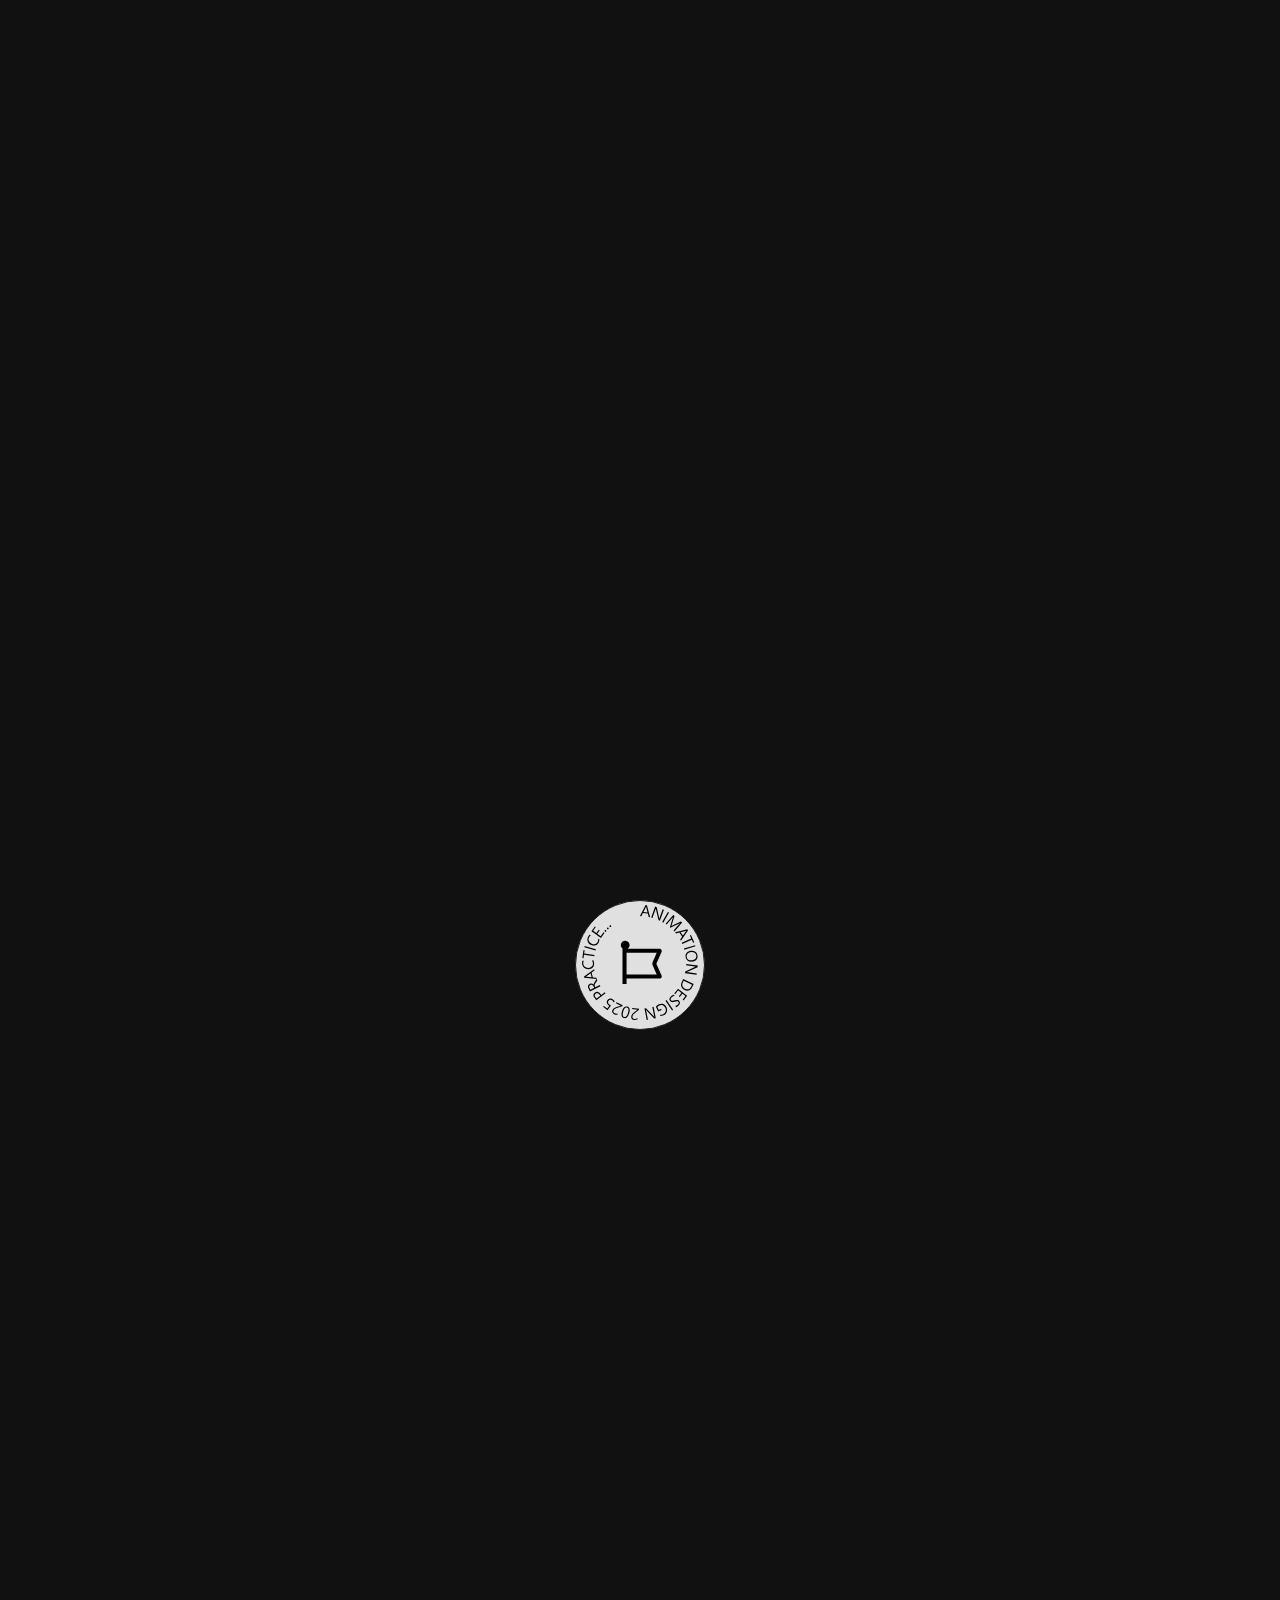
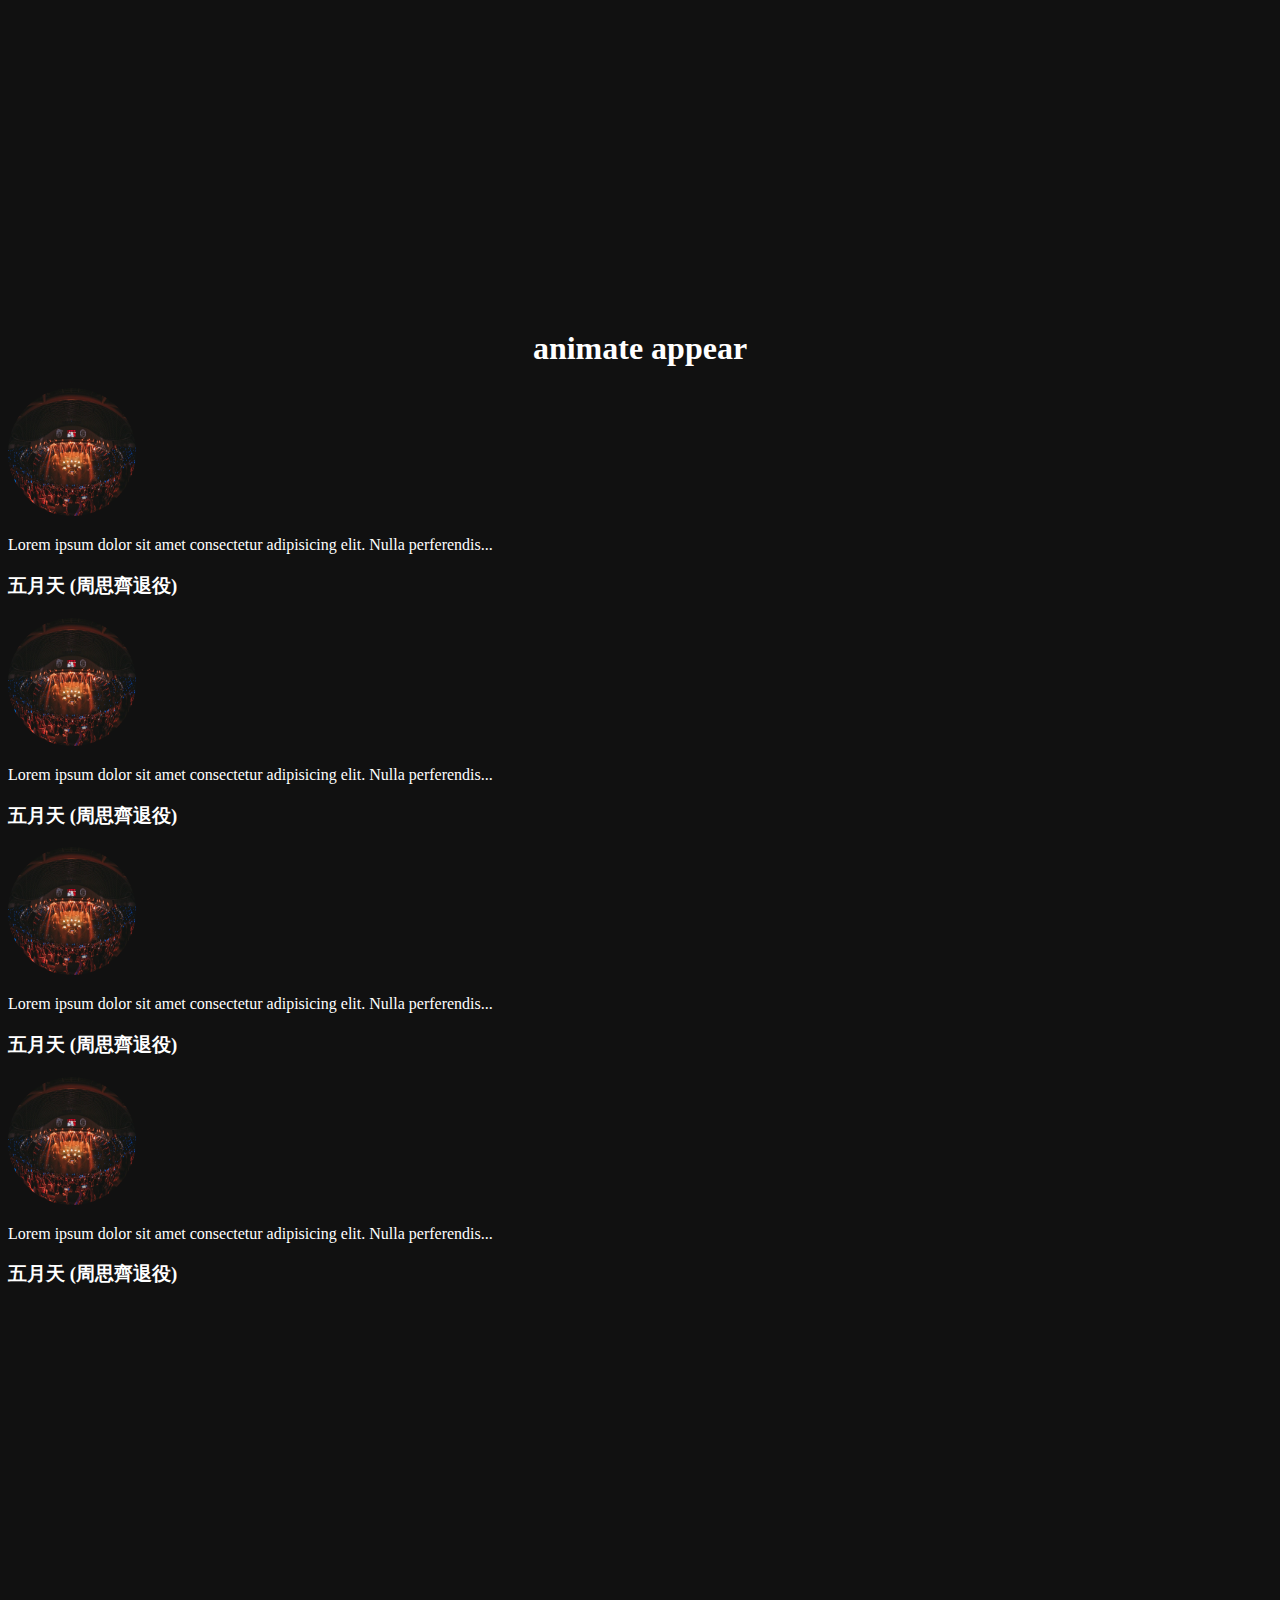
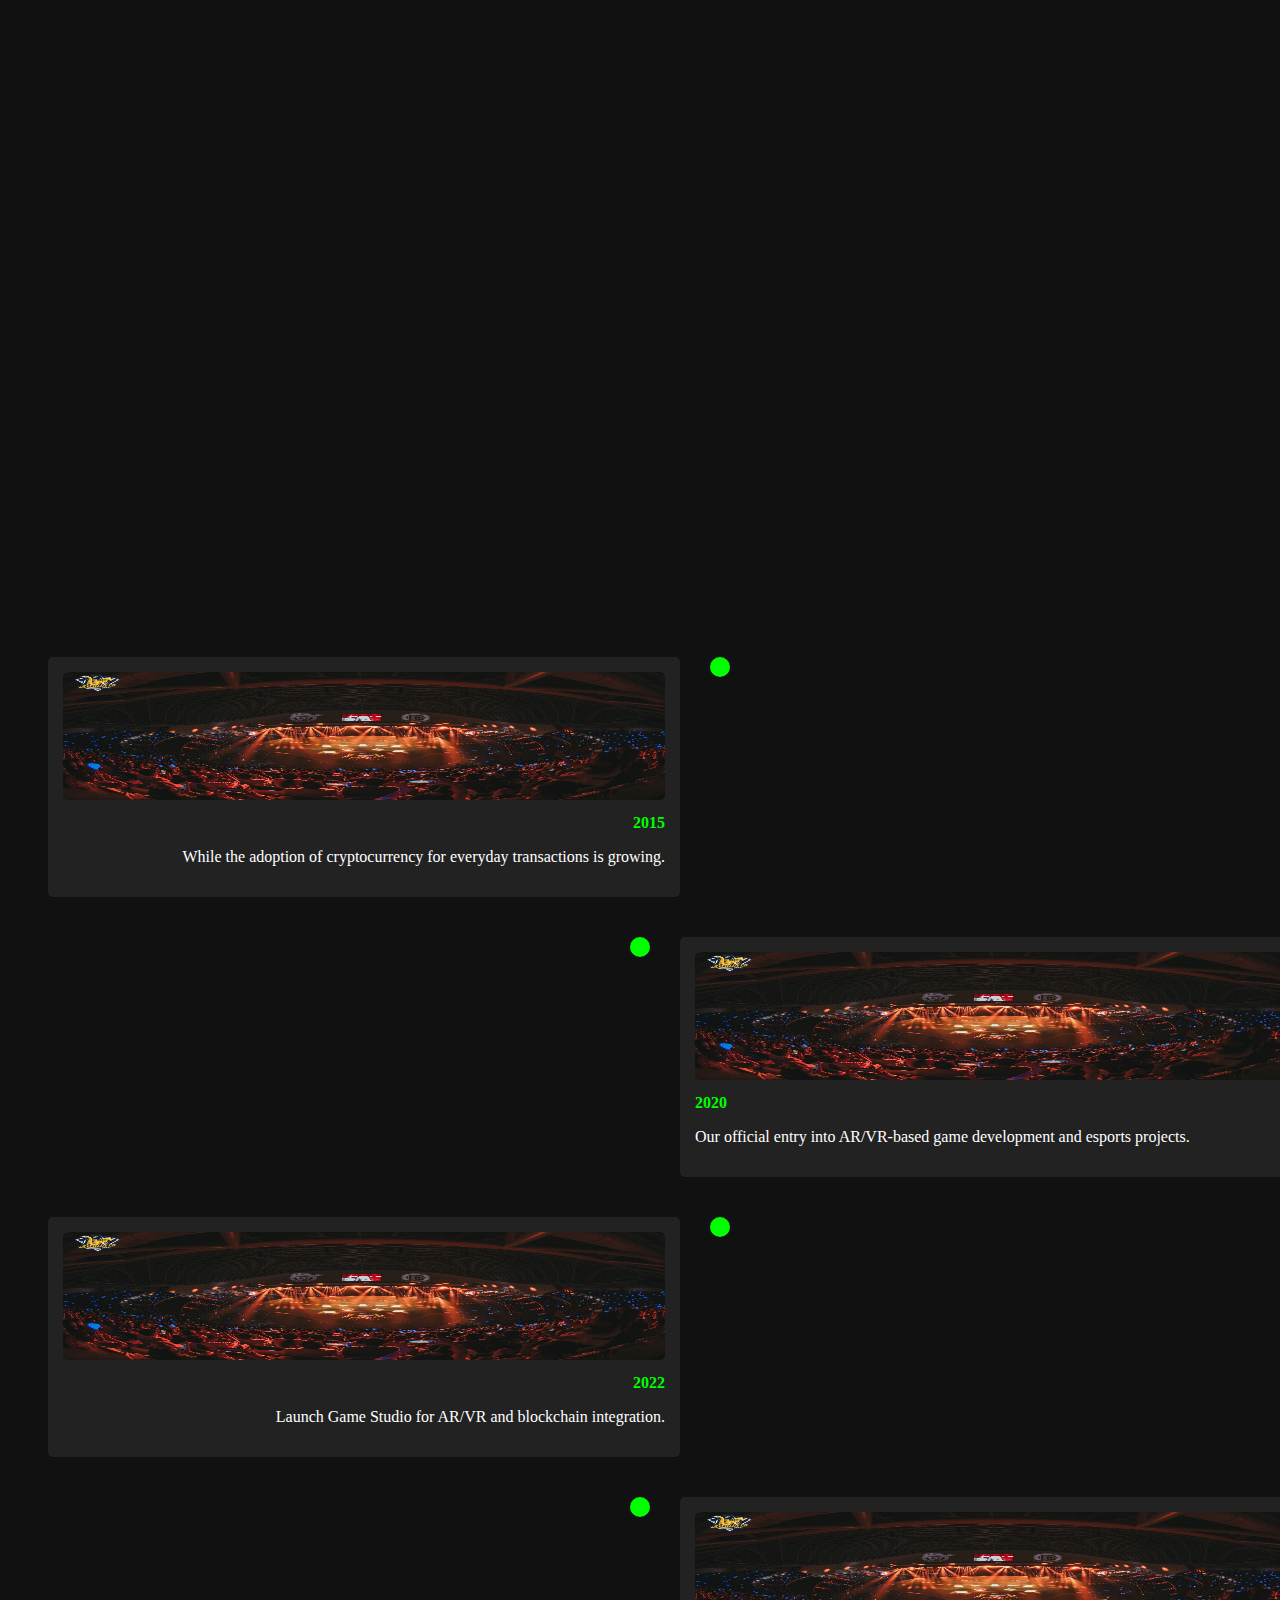
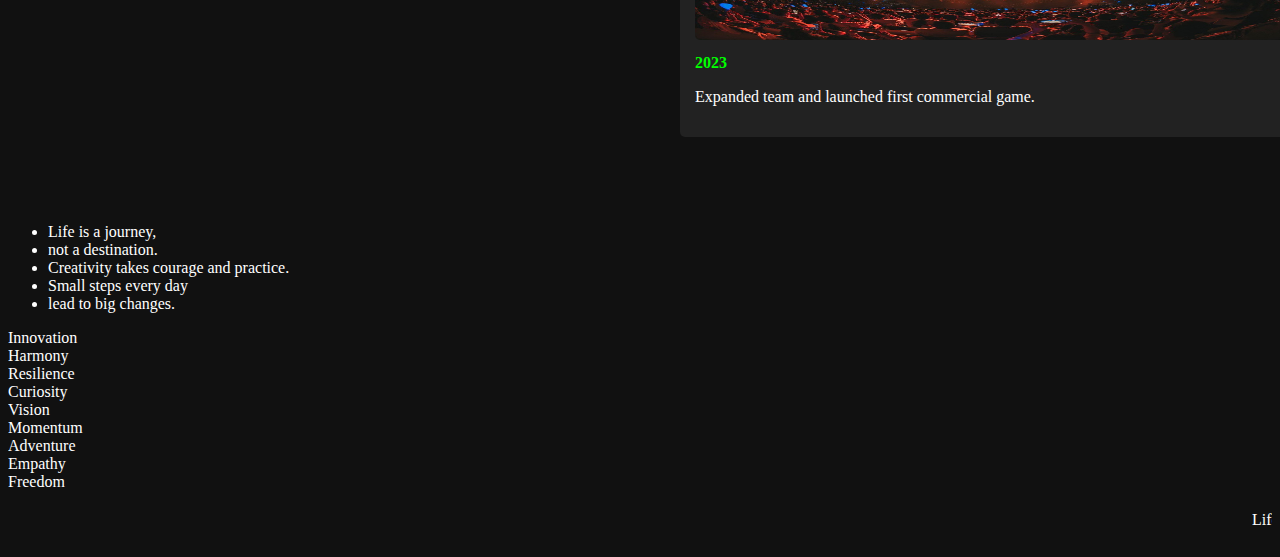
<file: animate/index.html>
<!DOCTYPE html>
<html lang="en">
<head>
    <meta charset="UTF-8">
    <meta name="viewport" content="width=device-width, initial-scale=1.0">
    <title>Document</title>
    <link rel="stylesheet" href="style.css">
    <link href="https://cdn.jsdelivr.net/npm/bootstrap@5.1.1/dist/css/bootstrap.min.css" rel="stylesheet" integrity="sha384-F3w7mX95PdgyTmZZMECAngseQB83DfGTowi0iMjiWaeVhAn4FJkqJByhZMI3AhiU" crossorigin="anonymous">
</head>
<body>
    <div class="box "><img src="images/round.svg" alt="" class="animate-round"></div> 

    <div class="mb-5 blur-out"><h1>animate appear</h1></div>

<div class="container box-1">
  <div class="row text-center">
    <div class="col-12 col-md-3 mb-4">
      <div class="card h-100 imgreveal">
        <img src="images/IMG_9584.JPG" alt="" class="card-img-top img-fluid">
        <div class="card-body">
          <p class="card-text">Lorem ipsum dolor sit amet consectetur adipisicing elit. Nulla perferendis...</p>
          <h3 class="h5">五月天 (周思齊退役)</h3>
        </div>
      </div>
    </div>

    <div class="col-12 col-md-3 mb-4">
      <div class="card h-100 imgreveal">
        <img src="images/IMG_9584.JPG" alt="" class="card-img-top img-fluid">
        <div class="card-body">
          <p class="card-text">Lorem ipsum dolor sit amet consectetur adipisicing elit. Nulla perferendis...</p>
          <h3 class="h5">五月天 (周思齊退役)</h3>
        </div>
      </div>
    </div>

    <div class="col-12 col-md-3 mb-4">
      <div class="card h-100 imgreveal">
        <img src="images/IMG_9584.JPG" alt="" class="card-img-top img-fluid">
        <div class="card-body">
          <p class="card-text">Lorem ipsum dolor sit amet consectetur adipisicing elit. Nulla perferendis...</p>
          <h3 class="h5">五月天 (周思齊退役)</h3>
        </div>
      </div>
    </div>

    <div class="col-12 col-md-3 mb-4">
      <div class="card h-100 imgreveal">
        <img src="images/IMG_9584.JPG" alt="" class="card-img-top img-fluid">
        <div class="card-body">
          <p class="card-text">Lorem ipsum dolor sit amet consectetur adipisicing elit. Nulla perferendis...</p>
          <h3 class="h5">五月天 (周思齊退役)</h3>
        </div>
      </div>
    </div>
  </div>
</div>


<div class="container timeline">
  <!-- 節點 1 -->
  <div class="timeline-item timeline-item-left fadeup">
    <div class="timeline-card">
      <img src="images/IMG_9584.JPG" alt="Event 1">
      <div class="timeline-year">2015</div>
      <p>While the adoption of cryptocurrency for everyday transactions is growing.</p>
    </div>
  </div>

  <!-- 節點 2 -->
  <div class="timeline-item timeline-item-right fadeup">
    <div class="timeline-card">
      <img src="images/IMG_9584.JPG" alt="Event 2">
      <div class="timeline-year">2020</div>
      <p>Our official entry into AR/VR-based game development and esports projects.</p>
    </div>
  </div>

  <!-- 節點 3 -->
  <div class="timeline-item timeline-item-left fadeup">
    <div class="timeline-card">
      <img src="images/IMG_9584.JPG" alt="Event 3">
      <div class="timeline-year">2022</div>
      <p>Launch Game Studio for AR/VR and blockchain integration.</p>
    </div>
  </div>

  <!-- 節點 4 -->
  <div class="timeline-item timeline-item-right fadeup">
    <div class="timeline-card">
      <img src="images/IMG_9584.JPG" alt="Event 4">
      <div class="timeline-year">2023</div>
      <p>Expanded team and launched first commercial game.</p>
    </div>
  </div>
</div>

<section>
    <div class="wrapper">
        <ul class="list-unstyled text-center h1 py-5 ">
            <li class="py-2 autoblur">Life is a journey,
            </li>
            <li class="py-2 autoblur">not a destination.
            </li>
            <li class="py-2 autoblur">Creativity takes courage and practice.
            </li>
            <li class="py-2 autoblur">Small steps every day 
            </li>
            <li class="py-2 autoblur">lead to big changes.
            </li>
        </ul>
    </div>
</section>



<section class=" py-4">
  <div class="wrapper d-flex">
    <div class="card m-2 p-3 flex-shrink-0 ">Innovation</div>
    <div class="card m-2 p-3 flex-shrink-0">Harmony</div>
    <div class="card m-2 p-3 flex-shrink-0">Resilience</div>
    <div class="card m-2 p-3 flex-shrink-0">Curiosity</div>
    <div class="card m-2 p-3 flex-shrink-0">Vision</div>
    <div class="card m-2 p-3 flex-shrink-0">Momentum</div>
    <div class="card m-2 p-3 flex-shrink-0">Adventure</div>
    <div class="card m-2 p-3 flex-shrink-0">Empathy</div>
    <div class="card m-2 p-3 flex-shrink-0">Freedom</div>
  </div>
</section>


<section class="scroll-text-container">
  <div class="scroll-text">
    Life is a journey, not a destination. Creativity takes courage and practice. Small steps every day lead to big changes.
  </div>
</section>

</body>
</html>
</file>
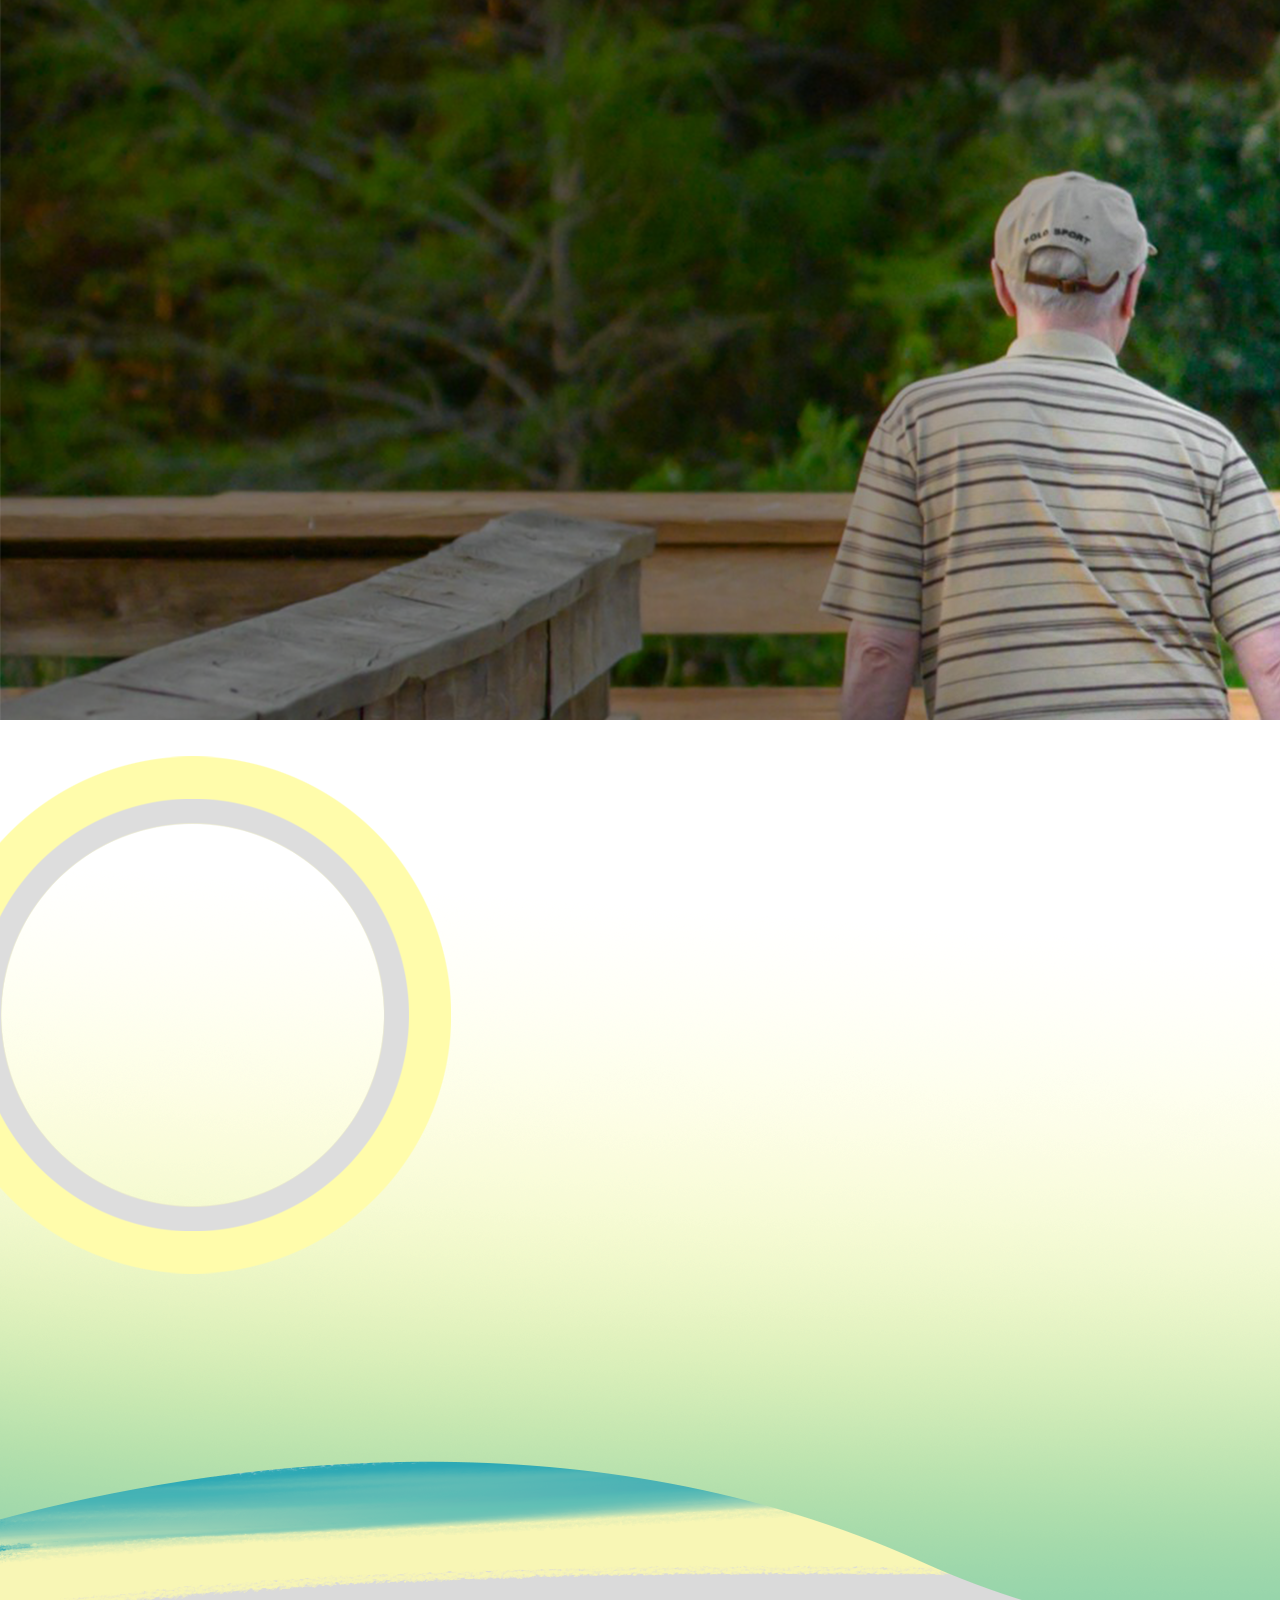
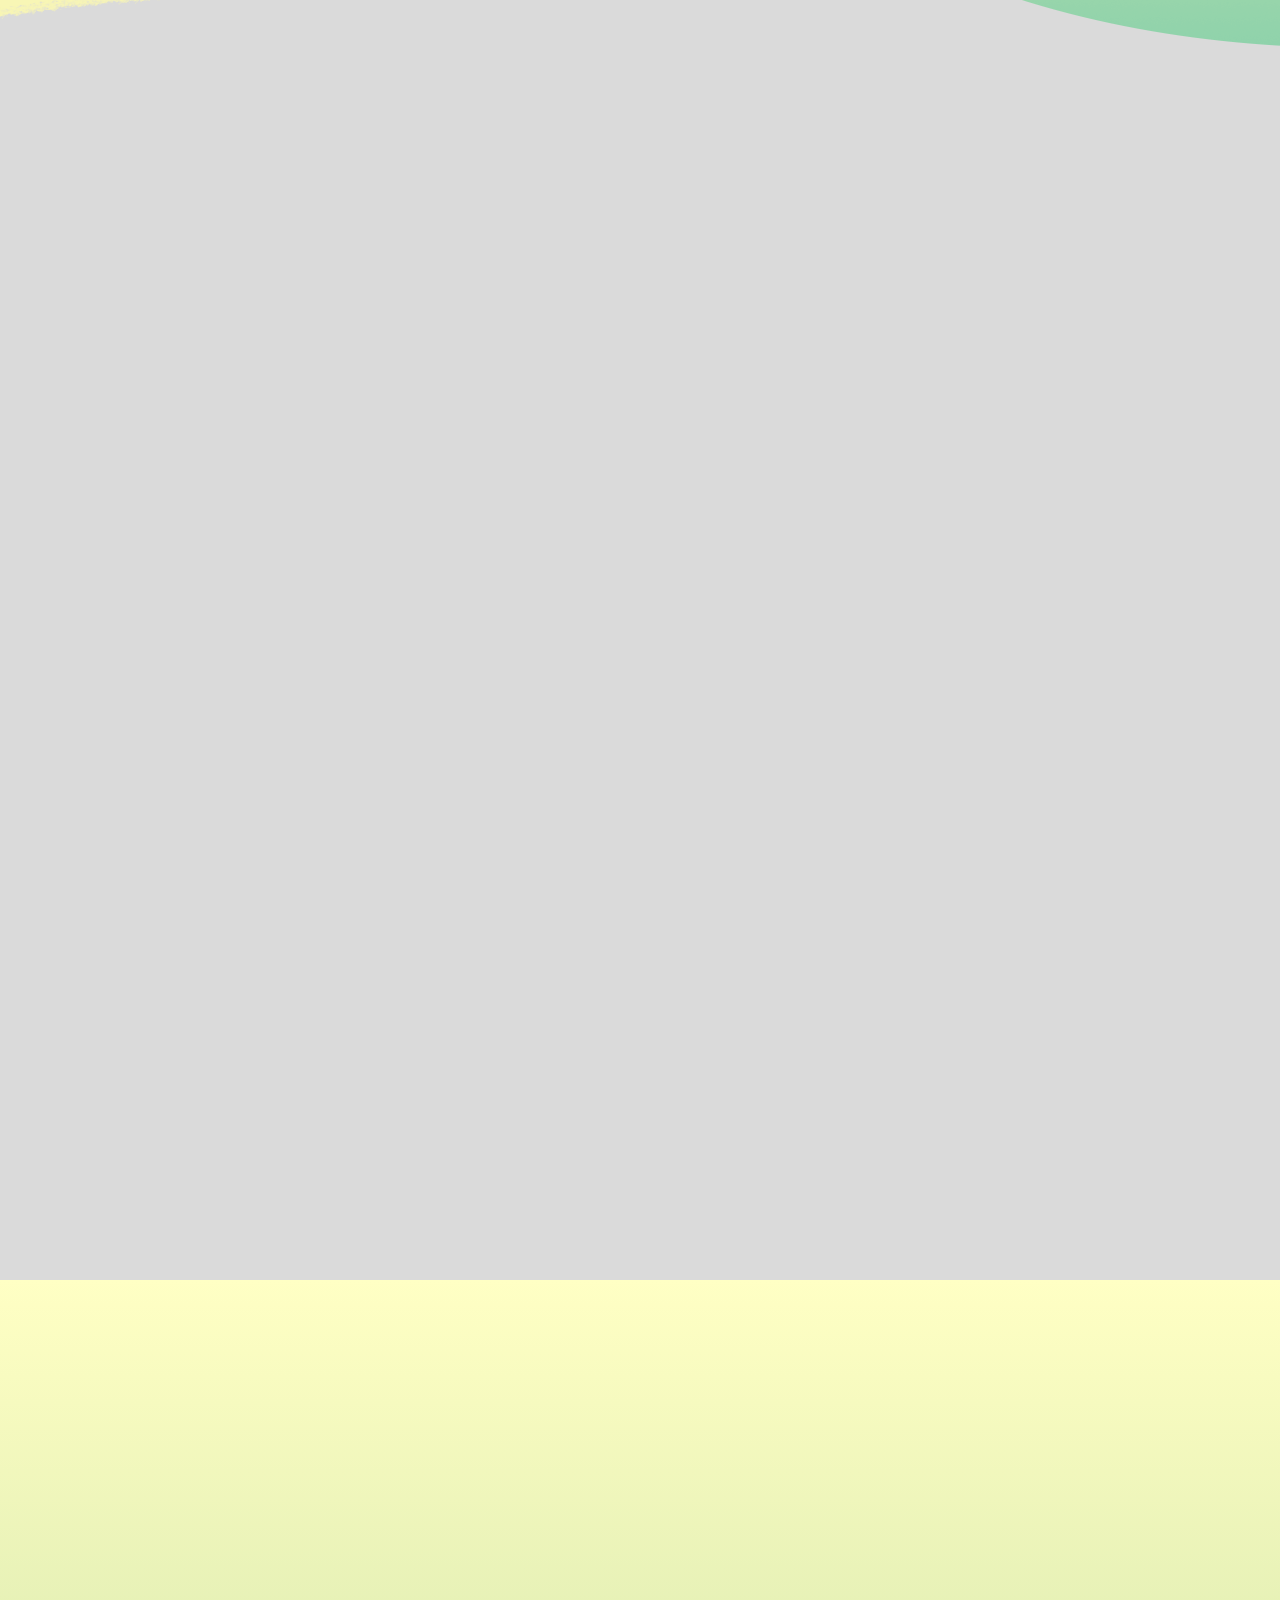
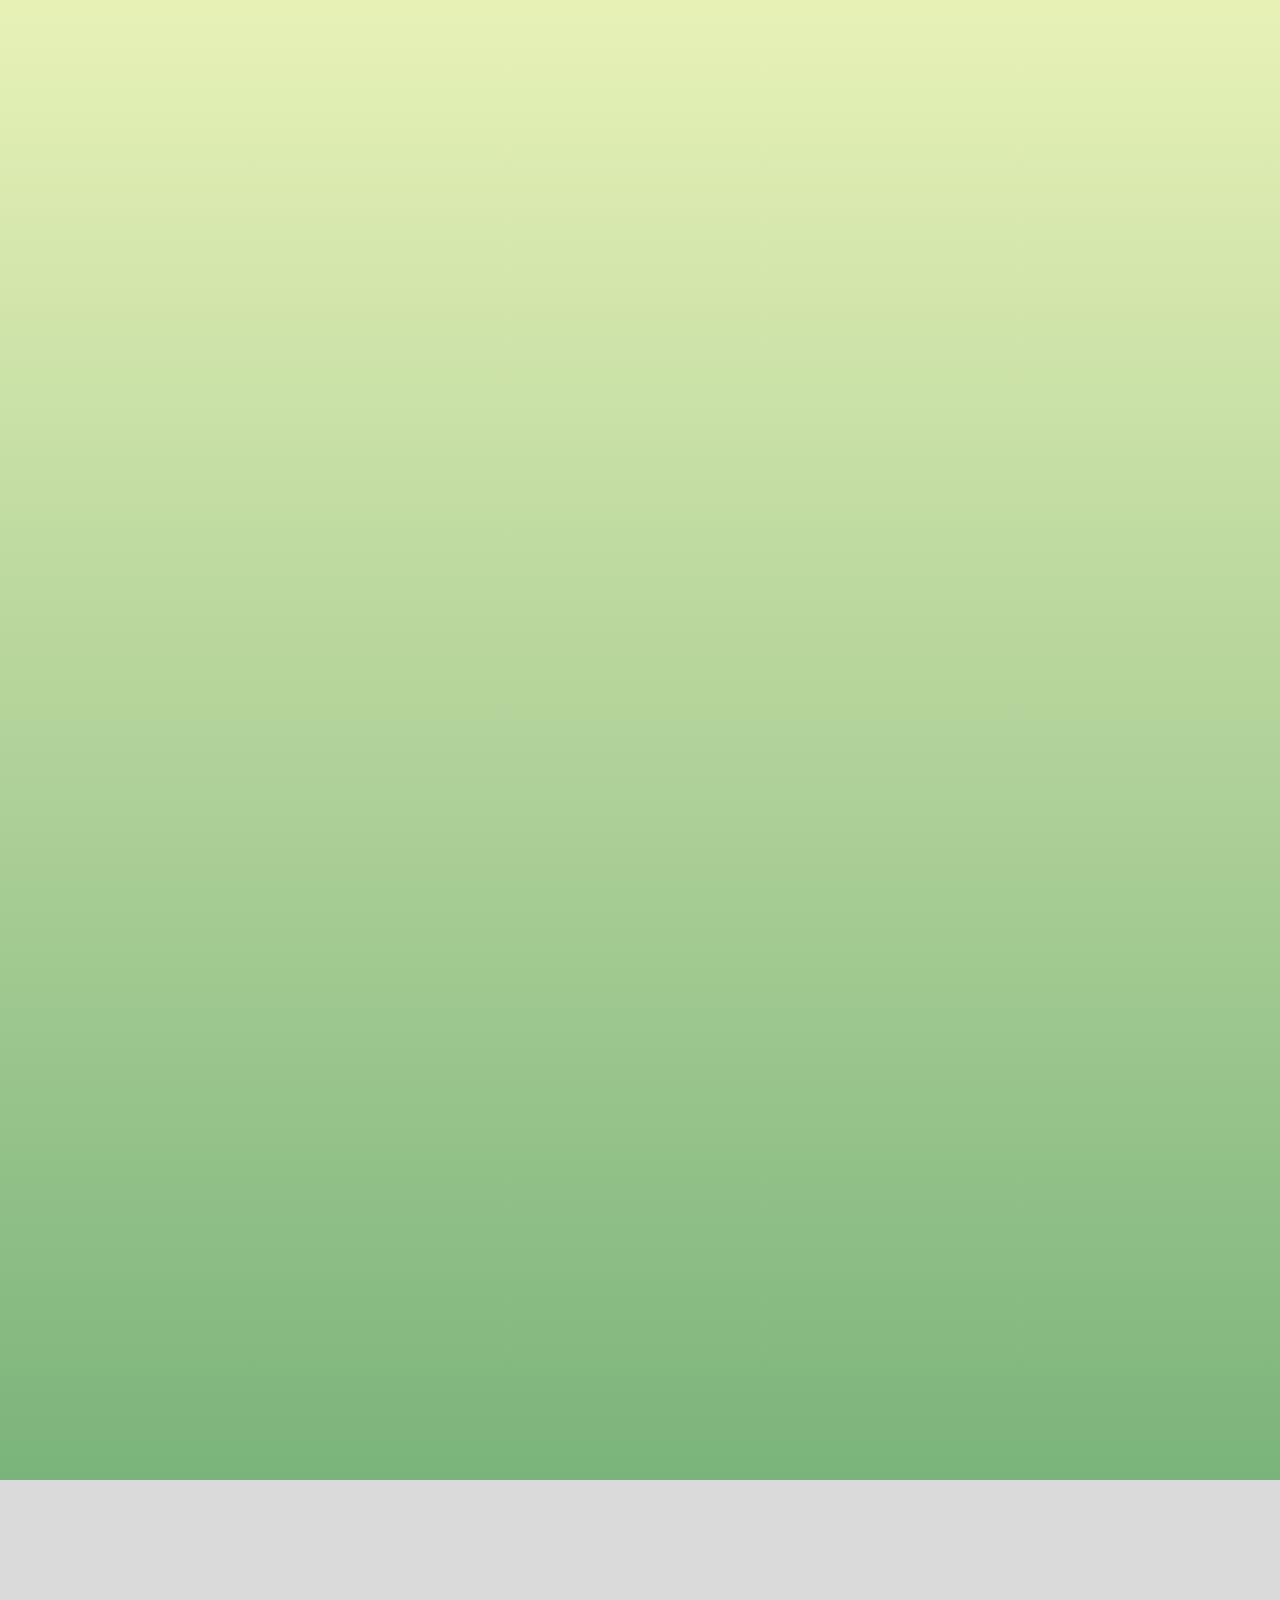
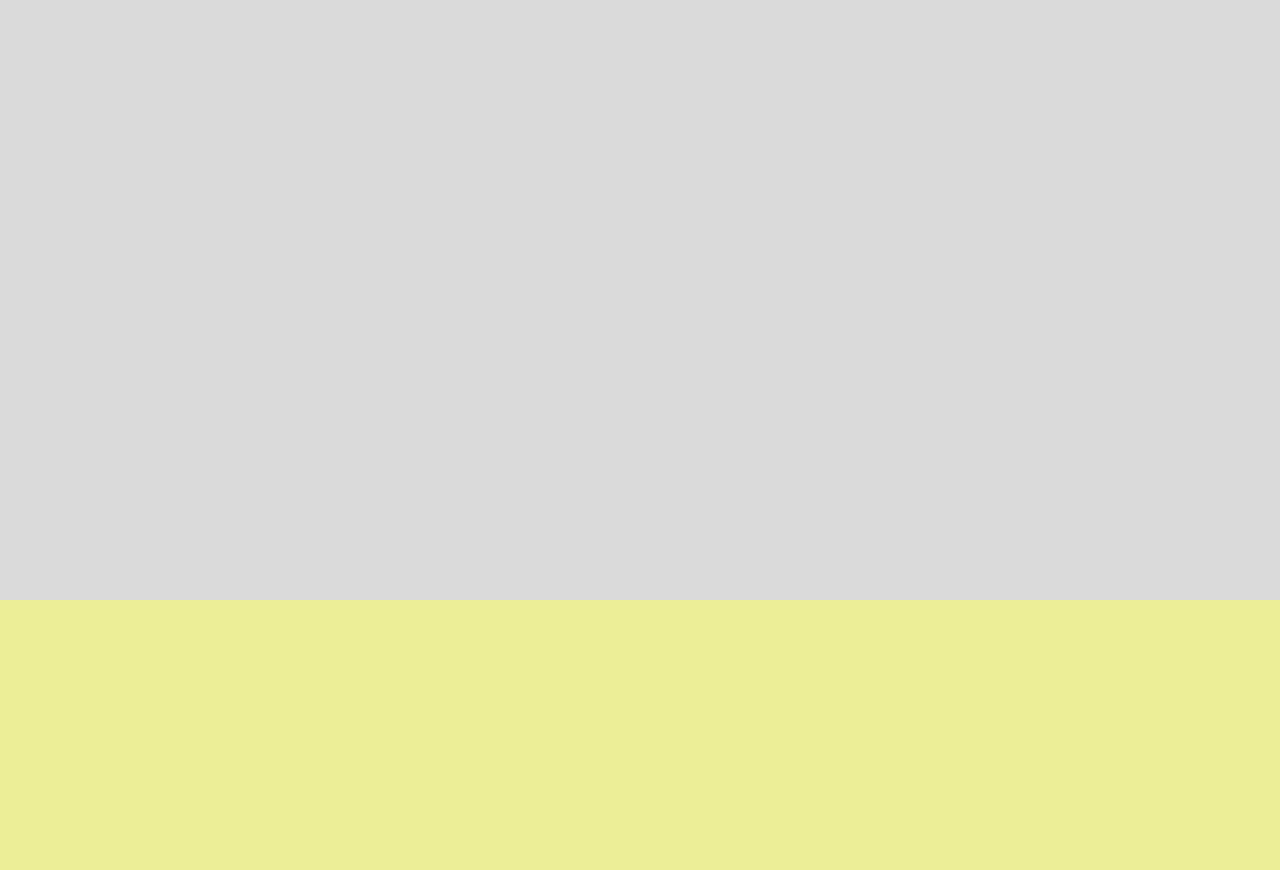
<file: background/index.html>
<!DOCTYPE html>
<html lang="en">
<head>
    <meta charset="UTF-8">
    <meta name="viewport" content="width=device-width, initial-scale=1.0">
    <title>Document</title>
    <link rel="stylesheet" href="style.css">
</head>
<body>
    <div class="section topic"><img src="images/c3.png" alt=""></div>
    <div class="section topic2"><img src="images/s1.png" alt=""></div>
    <div class="section topic3"></div>
    <div class="section topic4"></div>
    <div class="section topic5">
    </div>
    <div class="section topic6"></div>
    <footer class="footer"></footer>

    
</body>
</html>
</file>
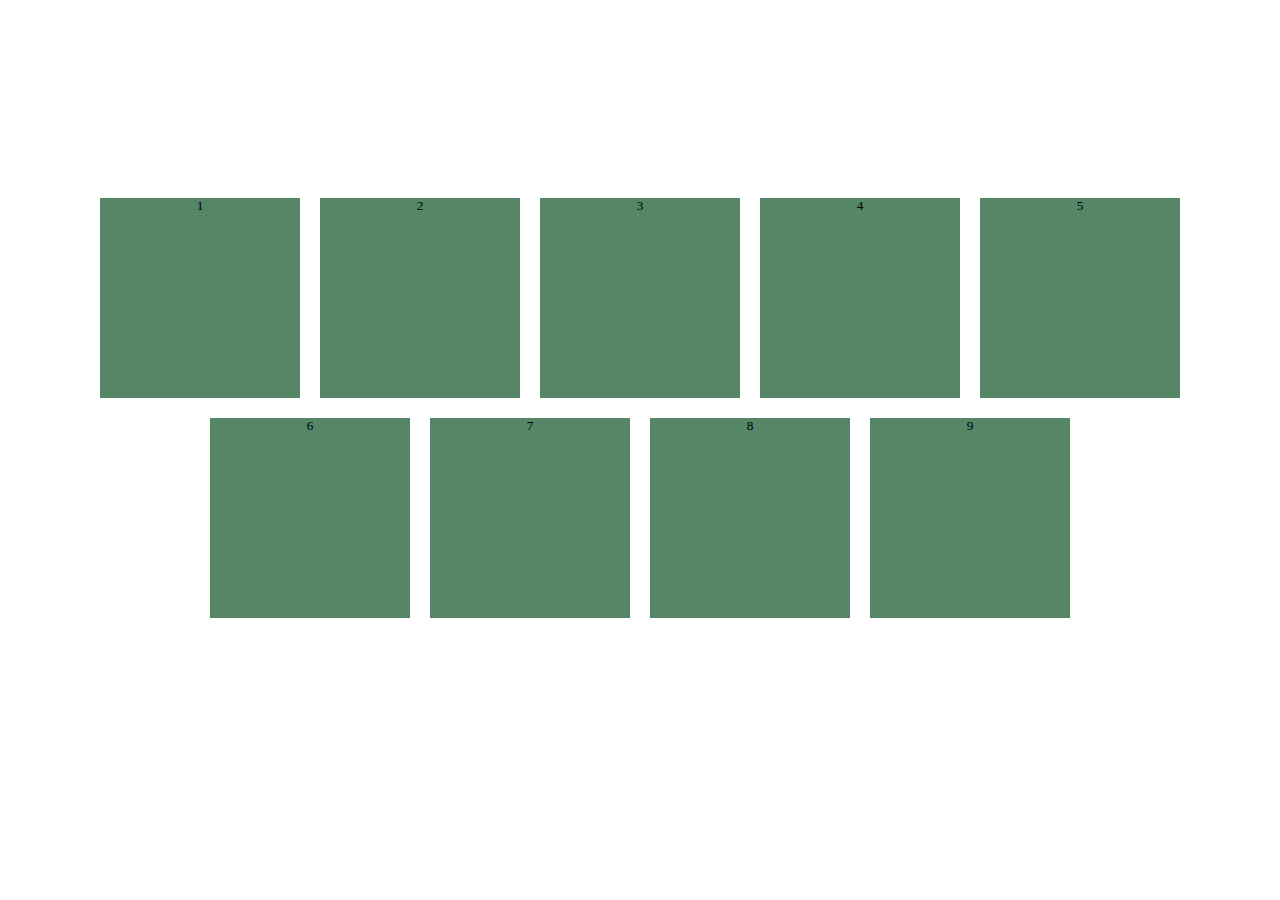
<file: flexbox/index.html>
<!DOCTYPE html>
<html lang="en">
<head>
    <meta charset="UTF-8">
    <meta name="viewport" content="width=device-width, initial-scale=1.0">
    <title>Document</title>
    <link rel="stylesheet" href="style.css">
</head>
<body>

    <div class="box">1</div>
    <div class="box">2</div>
    <div class="box">3</div>
    <div class="box">4</div>
    <div class="box">5</div>
    <div class="box">6</div>
    <div class="box">7</div>
    <div class="box">8</div>
    <div class="box">9</div>
    
</body>
</html>
</file>
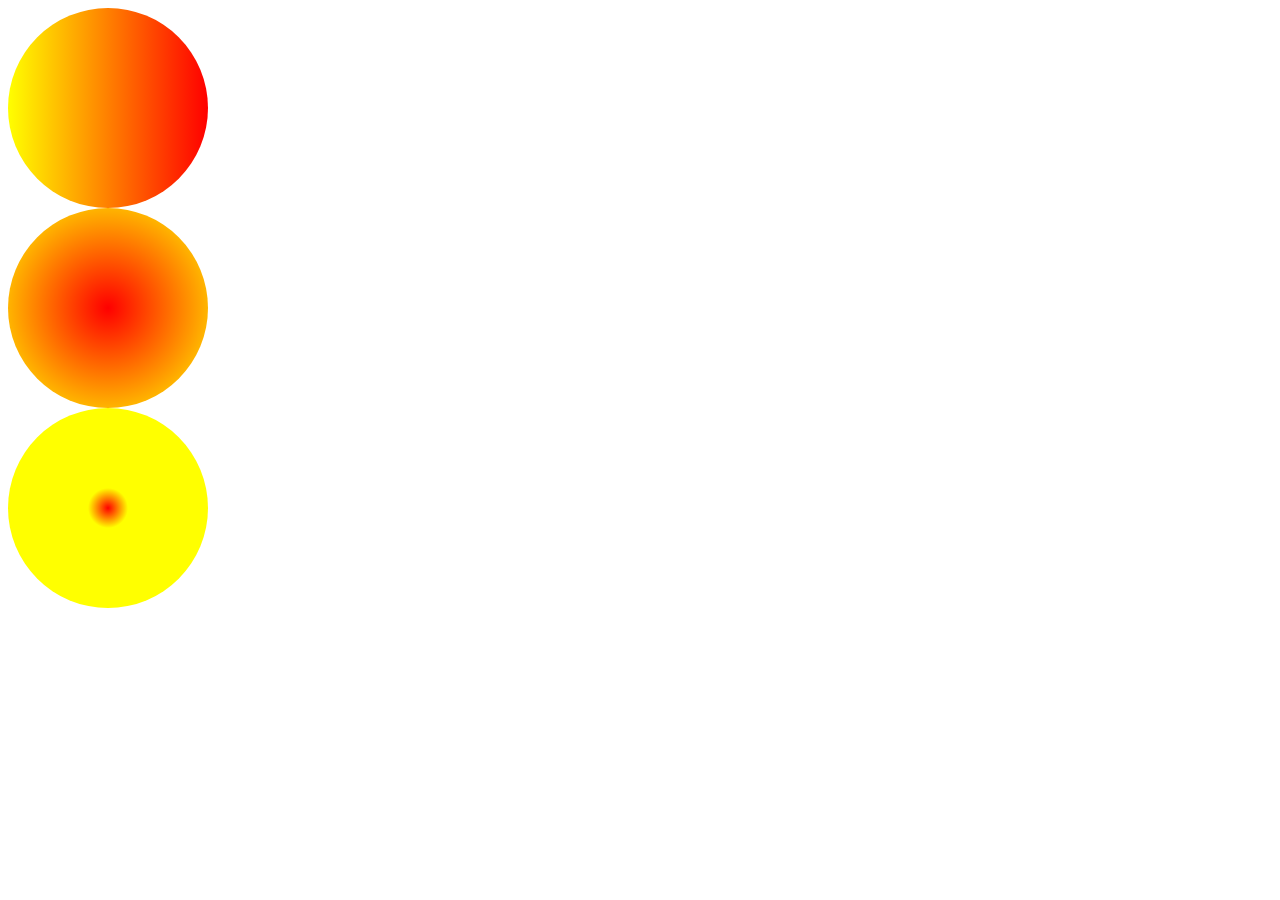
<file: gradient/index.html>
<!DOCTYPE html>
<html lang="en">
<head>
    <meta charset="UTF-8">
    <meta name="viewport" content="width=device-width, initial-scale=1.0">
    <title>Document</title>
<link rel="stylesheet" href="style.css">
</head>
<body>
    <div class="box"></div>
    <div class="box1"></div>
    <div class="box2"></div>
    <div class="box3"></div>
    <div class="box4"></div>
    <div class="box5"></div>
    <div class="box6"></div>
    <div class="box7"></div>
    <div class="box8"></div>
</body>
</html>
</file>
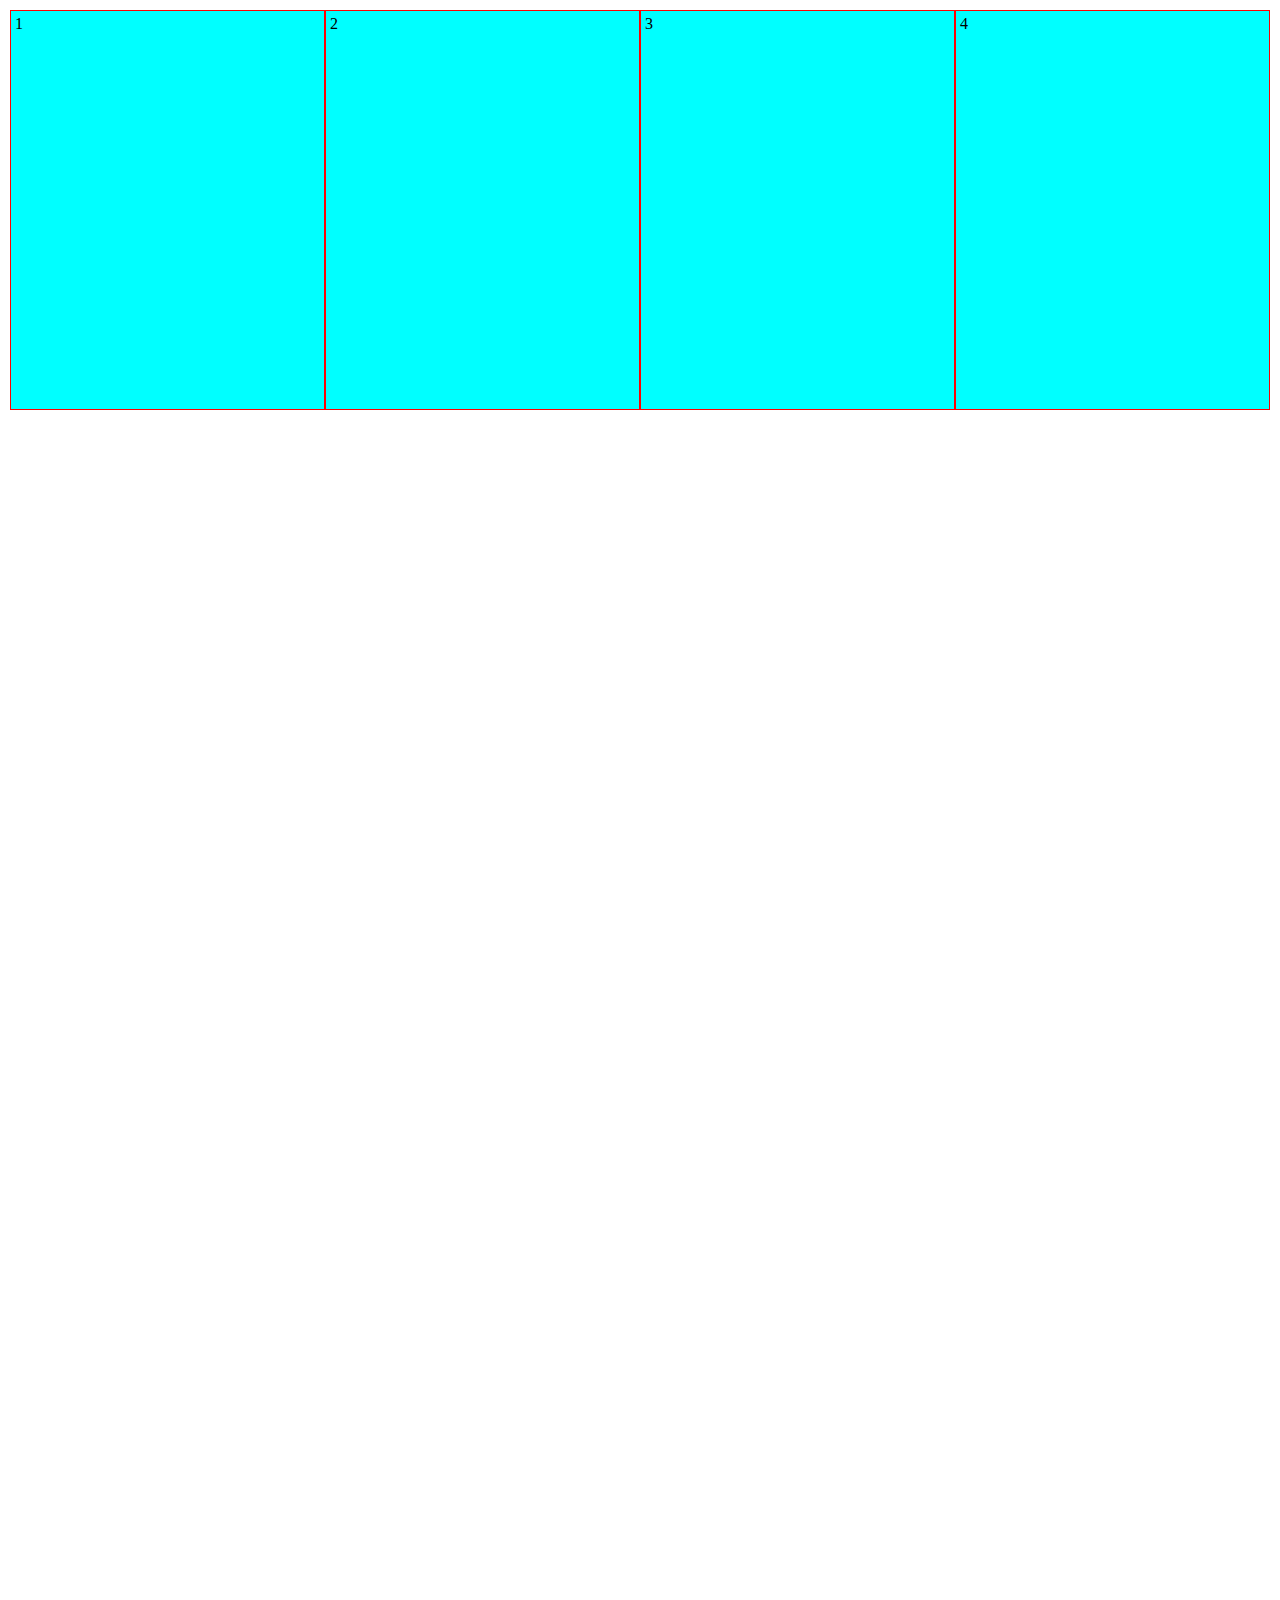
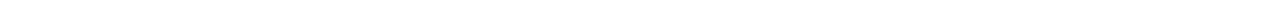
<file: grid/index.html>
<!DOCTYPE html>
<html lang="en">
<head>
    <meta charset="UTF-8">
    <meta name="viewport" content="width=\, initial-scale=1.0">
    <title>Document</title>
    <link rel="stylesheet" href="style.css">
</head>
<body>

    <div class="container">
        <div class="item item-1 color">1</div>
        <div class="item item-2 color">2</div>
        <div class="item item-3 color">3</div>
        <div class="item item-4 color">4</div>
    </div>
    
</body>
</html>
</file>
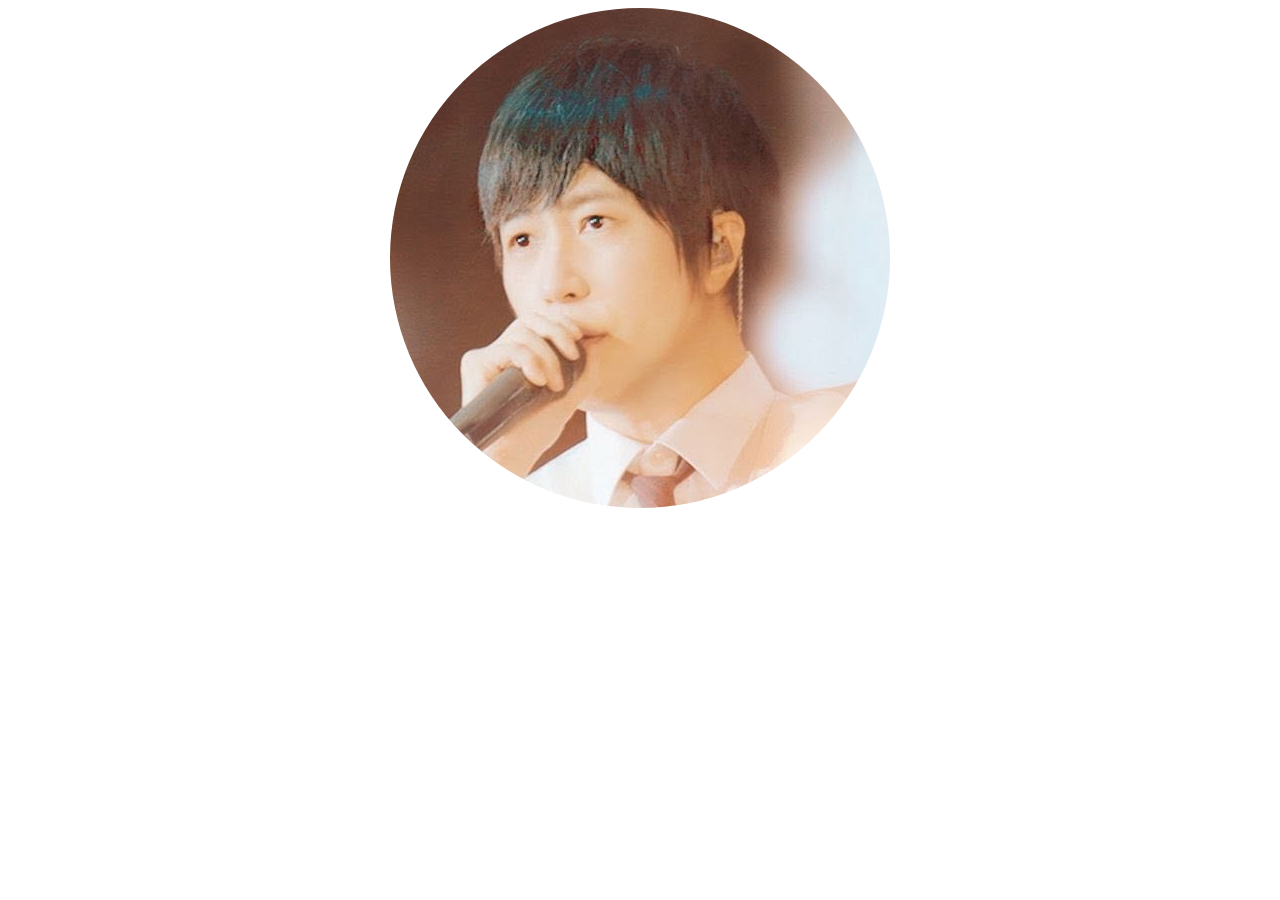
<file: position/index.html>
<!DOCTYPE html>
<html lang="en">
<head>
    <meta charset="UTF-8">
    <meta name="viewport" content="width=device-width, initial-scale=1.0">
    <title>Document</title>
    <link rel="stylesheet" href="style.css">
</head>
<body>
    <div class="box"></div>

</body>
</html>
</file>
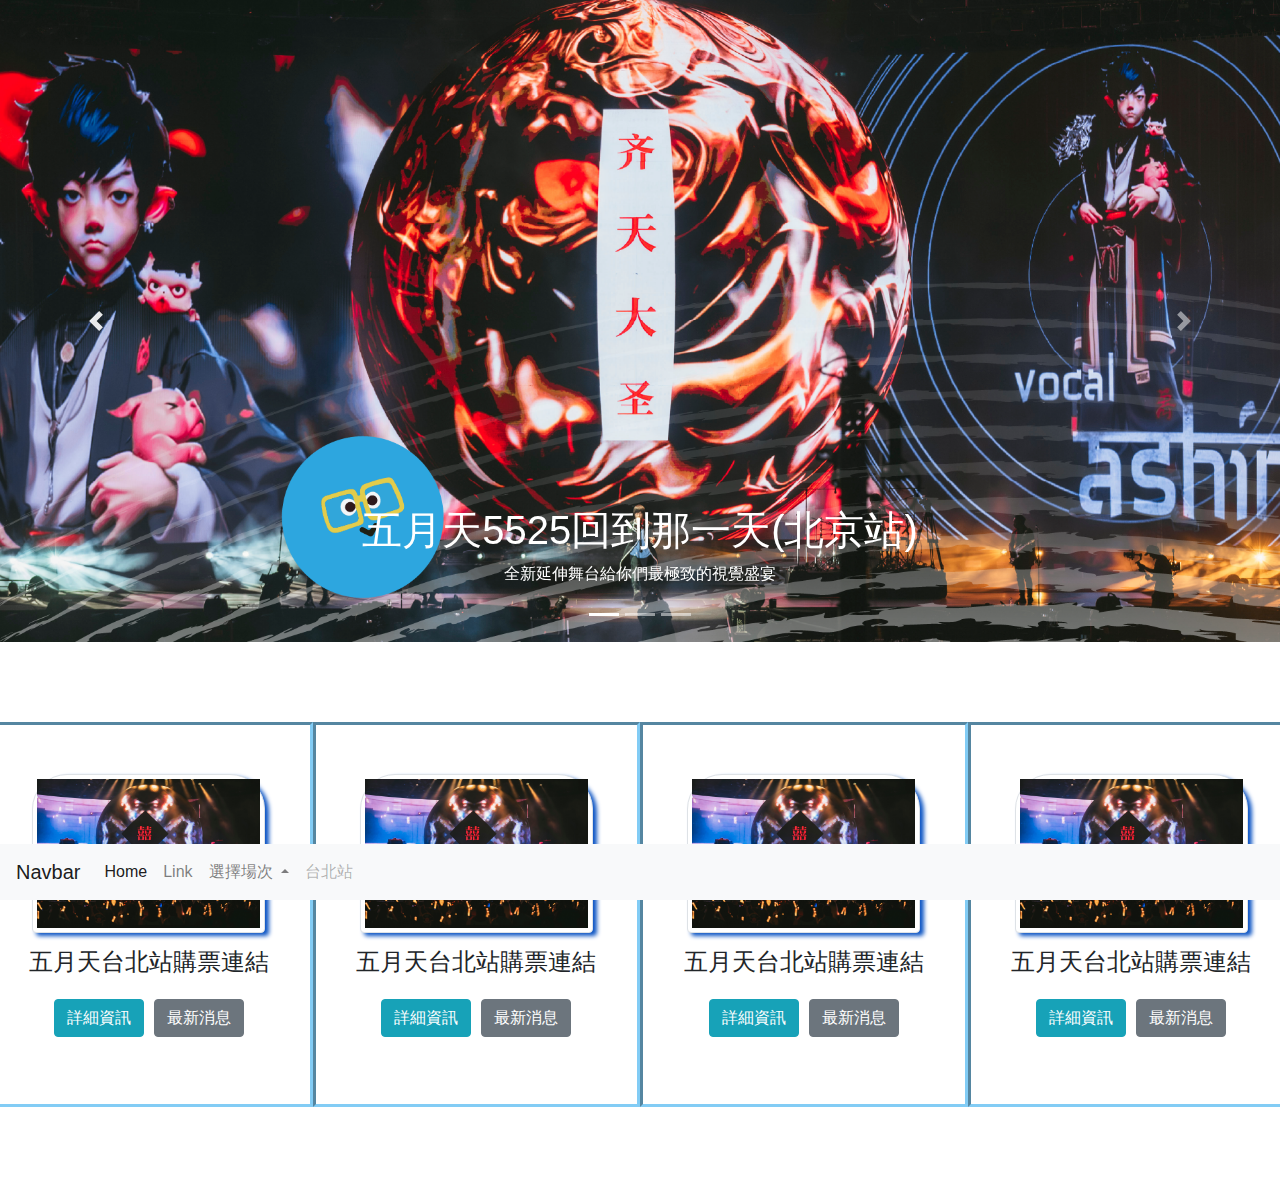
<file: bootstrap practice/landing page/bootstrap/Untitled-2.html>
<!DOCTYPE html>
<html lang="en">
  <head>
    <meta charset="utf-8">
	<meta http-equiv="X-UA-Compatible" content="IE=edge">
	<meta name="viewport" content="width=device-width, initial-scale=1">
    <title>Untitled Document</title>
    <!-- Bootstrap -->
	<link href="css/bootstrap-4.4.1.css" rel="stylesheet">
	<link href="style.css" rel="stylesheet" type="text/css">
  </head>
  <body style="padding-bottom: 70px">
	  
  <nav class="navbar fixed-bottom navbar-expand-lg navbar-light bg-light"> <a class="navbar-brand" href="#">Navbar</a>
	    <button class="navbar-toggler" type="button" data-toggle="collapse" data-target="#navbarSupportedContent1" aria-controls="navbarSupportedContent1" aria-expanded="false" aria-label="Toggle navigation"> <span class="navbar-toggler-icon"></span> </button>
	    <div class="collapse navbar-collapse" id="navbarSupportedContent1">
	      <ul class="navbar-nav mr-auto">
	        <li class="nav-item active"> <a class="nav-link" href="#">Home <span class="sr-only">(current)</span></a> </li>
	        <li class="nav-item"> <a class="nav-link" href="#">Link</a> </li>
	        <li class="nav-item dropup"> <a class="nav-link dropdown-toggle" href="#" id	`*9*="navbarDropdown1" role="button" data-toggle="dropdown" aria-haspopup="true" aria-expanded="false"> 選擇場次 </a>
	          <div class="dropdown-menu" aria-labelledby="navbarDropdown1"> <a class="dropdown-item" href="#">大陸</a> <a class="dropdown-item" href="#">貴陽站</a>
	            <div class="dropdown-divider"></div>
	            <a class="dropdown-item" href="#">香港站</a> </div>
            </li>
	        <li class="nav-item"> <a class="nav-link disabled" href="#">台北站</a> </li>
          </ul>
</div>
  </nav>
<div id="carouselExampleIndicators1" class="carousel slide carousel-fade" data-ride="carousel" style="background-color: grey">
  <ol class="carousel-indicators">
      <li data-target="#carouselExampleIndicators1" data-slide-to="0" class="active"></li>
      <li data-target="#carouselExampleIndicators1" data-slide-to="1"></li>
      <li data-target="#carouselExampleIndicators1" data-slide-to="2"></li>
    </ol>
    <div class="carousel-inner" role="listbox">
      <div class="carousel-item active"> <img src="images/1x/工作區域 1.png" alt="First slide" class="d-block mx-auto img-fluid">
        <div class="carousel-caption">
          <h5 class="h1">五月天5525回到那一天(北京站)</h5>
          <p>全新延伸舞台給你們最極致的視覺盛宴</p>
        </div>
      </div>
      <div class="carousel-item"> <img src="images/1x/工作區域 2.png" alt="Second slide height=""  class="d-block mx-auto img-fluid"995">
        <div class="carousel-caption">
          <h5 class="h1">五月天5525回到那一天(香港站)</h5>
          <p>五月之約與五月天一同狂歡</p>
        </div>
      </div>
      <div class="carousel-item "> <img src="images/1x/工作區域 3.png" alt="Third slide" class="d-block mx-auto img-fluid">
        <div class="carousel-caption">
          <h5 class="h1">五月天5525回到那一天(台北站)</h5>
          <p>全新舞台設計以及全新五球加入</p>
        </div>
      </div>
    </div>
    <a class="carousel-control-prev" href="#carouselExampleIndicators1" role="button" data-slide="prev"> <span class="carousel-control-prev-icon" aria-hidden="true"></span> <span class="sr-only">Previous</span> </a> <a class="carousel-control-next" href="#carouselExampleIndicators1" role="button" data-slide="next"> <span class="carousel-control-next-icon" aria-hidden="true"></span> <span class="sr-only">Next</span> </a> </div>
<!-- body code goes here -->
<div id="topic">
  <div class="row">
    <div class="col-md"><img src="images/IMG_1709.JPG" alt="Placeholder image" width="200" class="img-thumbnail img-fluid">
      <div class="caption"></div>
	  <h3>五月天台北站購票連結</h3>
	  <button type="button" class="btn btn-info">詳細資訊</button>
		<button type="button" class="btn btn-secondary">最新消息</button>	
	  </div>
	      <div class="col-md"><img src="images/IMG_1709.JPG" alt="Placeholder image" width="200" class="img-thumbnail img-fluid">
      <div class="caption"></div>
	  <h3>五月天台北站購票連結</h3>
	  <button type="button" class="btn btn-info">詳細資訊</button>
		<button type="button" class="btn btn-secondary">最新消息</button>	
	  </div>
	      <div class="col-md"><img src="images/IMG_1709.JPG" alt="Placeholder image" width="200" class="img-fluid img-thumbnail">
      <div class="caption"></div>
	  <h3>五月天台北站購票連結</h3>
	  <button type="button" class="btn btn-info">詳細資訊</button>
		<button type="button" class="btn btn-secondary">最新消息</button>	
	  </div>
	      <div class="col-md"><img src="images/IMG_1709.JPG" alt="Placeholder image" width="200" class="img-fluid img-thumbnail">
      <div class="caption"></div>
	  <h3>五月天台北站購票連結</h3>
	  <button type="button" class="btn btn-info">詳細資訊</button>
		<button type="button" class="btn btn-secondary">最新消息</button>	
	  </div>
  </div>
</div>
<!-- jQuery (necessary for Bootstrap's JavaScript plugins) --> 
	<script src="js/jquery-3.4.1.min.js"></script>

	<!-- Include all compiled plugins (below), or include individual files as needed -->
	<script src="js/popper.min.js"></script> 
	<script src="js/bootstrap-4.4.1.js"></script>
  </body>
</html>
</file>
<file: animate/style.css>
/* 圓形旋轉 */

.box{
    margin: auto;
    margin-top: 100vh;
    margin-bottom: 100vh;
    padding: auto;
    width: 10vw;
    height: 10vw;
    background-color: #e0e0e0;
    border: 1px solid #202020;
    border-radius: 100%;
}

img{
    margin: auto;
    padding: auto;
    width: 10vw;
    height: 10vw;
    border-radius: 100px;
}

.animate-round{
    animation: AutoRotateAnimation;
    animation-timeline: view();
}

 @keyframes AutoRotateAnimation{
    from{
        transform: rotate(0deg);
    }
    to{
        transform: rotate(360deg)
    }
        
}



/* 文字淡入 */


h1{
    text-align: center;
}

.box-1{
        margin-bottom: 100vh;
}

.blur-out {
  animation: text-appear 1s ease-out;
  animation-timeline: view();
  animation-range: entry 20% cover 400px;
}

@keyframes text-appear {
  from {
    opacity:0;
    transform: translateY(0);
  }
  to {
    opacity: 1;
    transform: translateY(20%);
  }
}


/* 圖片淡入 */
.box-1{
        margin-bottom: 100vh;
}


.imgreveal{
    animation: imgreveal both;
    animation-timeline: view(10% 5%)
} 


@keyframes imgreveal {
    from{
        filter: saturate(0) contrast(4) brightness(.1) blur(5px);
        opacity: 0;
        scale: .95;
        translate: 0 4rem;
    }
    to{
        filter: none;
        opacity: 1;
        scale: 1;
        translate: 0 0;
    }
    
} 
/*  */
/*  */

 body {
      background-color: #111; 
      color: #fff;
    }

    .timeline {
      position: relative;
      padding: 50px 0;
    } */

   .timeline::after {
      content: '';
      position: absolute;
      width: 2px;
      background-color: #00ff00; 
      top: 0;
      bottom: 0;
      left: 50%;
      margin-left: -1px;
    }
    .timeline-item {
      position: relative;
      width: 50%;
      padding: 20px 40px;
    }

     .timeline-item-left {
      left: 0;
      text-align: right;
    } 
     .timeline-item-right {
      left: 50%;
    } 

   .timeline-item::before {
      content: '';
      position: absolute;
      width: 20px;
      height: 20px;
      border-radius: 50%;
      background-color: #00ff00;
      top: 20px;
      z-index: 1;
    }

    .timeline-item-left::before {
      right: -10px;
    } 

    .timeline-item-right::before {
      left: -10px;
    } 
   .timeline-card {
      background-color: #222;
      border: none;
      padding: 15px;
      border-radius: 5px;
    } 
  .timeline-card img {
      width: 100%;
      border-radius: 5px;
      margin-bottom: 10px;
    }     .timeline-year {
      color: #00ff00;
      font-weight: bold;
      margin-bottom: 5px;
    } 



.fadeup {
    animation: fadeup both;
    animation-timeline: view();
}

.timeline-item:nth-child(1){
    animation-range: entry 20% cover 40%;
}

.timeline-item:nth-child(2){
    animation-range: entry 40% cover 60%;
}

.timeline-item:nth-child(3){
    animation-range: entry 60% cover 80%;
}

@keyframes fadeup{
    from{
        opacity: 0;
        transform: translateY(10px) scale(0.5);
    }

    to{
        opacity: 1;
        transform: translateY(0) scale(1);
    }
}








.autoblur{
    animation: autoblur linear both;
    animation-timeline: view(50% 20px);
    
}

@keyframes autoblur { 
    0%{
        filter: blur(20px);
    }
     35%,45%{
        filter: blur(0px);
    }
     70%{
        filter: blur(20px);
    }
     100%{
        filter: blur(0px);
    }

}


.wrapper {
  overflow-x:auto;
  scroll-snap-type: x mandatory;
  scroll-behavior: smooth;
  scrollbar-width: thin;          
  scrollbar-color: #89fc00 transparent; 
}

.wrapper .card {
  scroll-snap-align: start;       
  flex-shrink: 0;                 
  min-width: 200px;}            
  
  
  .scroll-text-container {
  overflow: hidden;      
  white-space: nowrap;   
  background-color: #111;
  color: #fff;
  padding: 20px;
}

.scroll-text {/*  */
  display: inline-block;
  padding-left: 100%;   
  animation: scrollText 15s linear infinite;
}

@keyframes scrollText {
  0% { transform: translateX(0); }
  100% { transform: translateX(-100%); }
}
</file>
<file: background/style.css>
*{
    margin: 0;
    padding: 0;
}


.section{
    width: 100%;
    height: 80vh;
    background-color: rgb(218, 218, 218);
    color: aliceblue;
    font-size: 200px;
    line-height: 100vh;
    text-align: center;
    background-repeat: no-repeat;
    background-position: center;
    background-size: cover;
    background-attachment: fixed;
}

.topic3,.topic4{
    background-image: url(images/s0.png);
}

.topic5{
    width: 100%;
    height: 200vh;
    background: linear-gradient(rgb(255, 255, 196),rgb(123, 180, 123));
}

.topic6{
    background-image: url(images/s5.png);
}

.footer{
    width: 100%;
    height: 30vh;
    background-color: rgb(236, 238, 151);
    color: black;}
</file>
<file: flexbox/style.css>
body{
    min-height: 800px;
    border-radius: 8px solid black;
    display: flex;
    gap: 20px;
    flex-wrap: wrap;
    justify-content: center;
    align-items: center;
    align-content: center;
/*     flex-direction: column;
    /* row  row-reverse column */ 
/*     justify-content: flex-start;
    align-items: center; */
    /* justify-content: space-evenly; */
    /* space-between space-around space-evenly */
    /* align-items: center; */
}





.box{
    height: 200px;
    width: 200px;
    background-color: #558665;
    font-size: 10pt;
    text-align: center;
}
</file>
<file: gradient/style.css>
.box{
    width: 200px;
    height: 200px;
    border-radius: 100%;
    background: linear-gradient(to left,red ,yellow);
}

.box1{
    width: 200px;
    height: 200px;
    border-radius: 100%;
    background: radial-gradient(red ,yellow);
}


.box2{
    width: 200px;
    height: 200px;
    border-radius: 100%;
    background: radial-gradient(10% 10% ellipse at center,red ,yellow);
}
</file>
<file: grid/style.css>
.container{
    display: grid;
    grid-template-rows: repeat(4, 400px);
    grid-template-columns: repeat(auto-fit, minmax(200px,1fr));
    grid-area: 2px;
    padding: 2px;
}

.color{
    background-color: aqua;
    border: 1px solid red;
}

.item{
    padding: 4px;
}
</file>
<file: position/style.css>
.box{
    width: 500px;
    height: 500px;
    margin: auto;
    border-radius: 100%;
    background-image: url(images/IMG_2336.JPG);
    background-repeat: no-repeat;
    background-position:right 90% top 20%;
}


/* .box1{
    width: 500px;
    height: 500px;
    margin: auto;
    border-radius: 100%;
    background-image: url(images/IMG_2336.JPG);
    background-repeat: no-repeat;
    background-position:right 400px top -300px;
} */
</file>
<file: bootstrap practice/landing page/bootstrap/style.css>
@charset "utf-8";
#topic .row .col-md {
	width: 25%;
	list-style-position: inside;
	-webkit-box-shadow: 0px 0px 0px;
	box-shadow: 0px 0px 0px;
	border: medium inset rgba(130,204,245,1.00);
	padding-top: 8px;
	padding-bottom: 67px;
	margin-top: 0px;
	overflow-x: hidden;
	overflow-y: hidden;
	clear: none;
	float: left;
	opacity: 1;
	display: block;
}
.row .col-md .img-thumbnail.img-fluid {
	width: 80%;
	height: auto;
	-webkit-box-shadow: 4px 3px 4px 0px rgba(13,85,196,1.00);
	box-shadow: 4px 3px 4px 0px rgba(13,85,196,1.00);
	float: none;
	clear: none;
	overflow-x: visible;
	-webkit-box-sizing: border-box;
	-moz-box-sizing: border-box;
	box-sizing: border-box;
	border-top-left-radius: 0px;
	margin-top: 49px;
}
#topic .row .col-md {
	text-align: center;
	margin-top: 5em;
	padding-top: 0px;
	margin-bottom: 0px;
}
.row .col-md h3 {
	font-size: 1.5em;
	text-align: center;
	padding-top: 15px;
	padding-bottom: 15px;
}
.row .col-md .btn.btn-secondary {
	margin-left: 6px;
}

.row .col-md .img-thumbnail.img-fluid {
	border-top-right-radius: 35px;
	border-top-left-radius: 35px;
}
</file>
